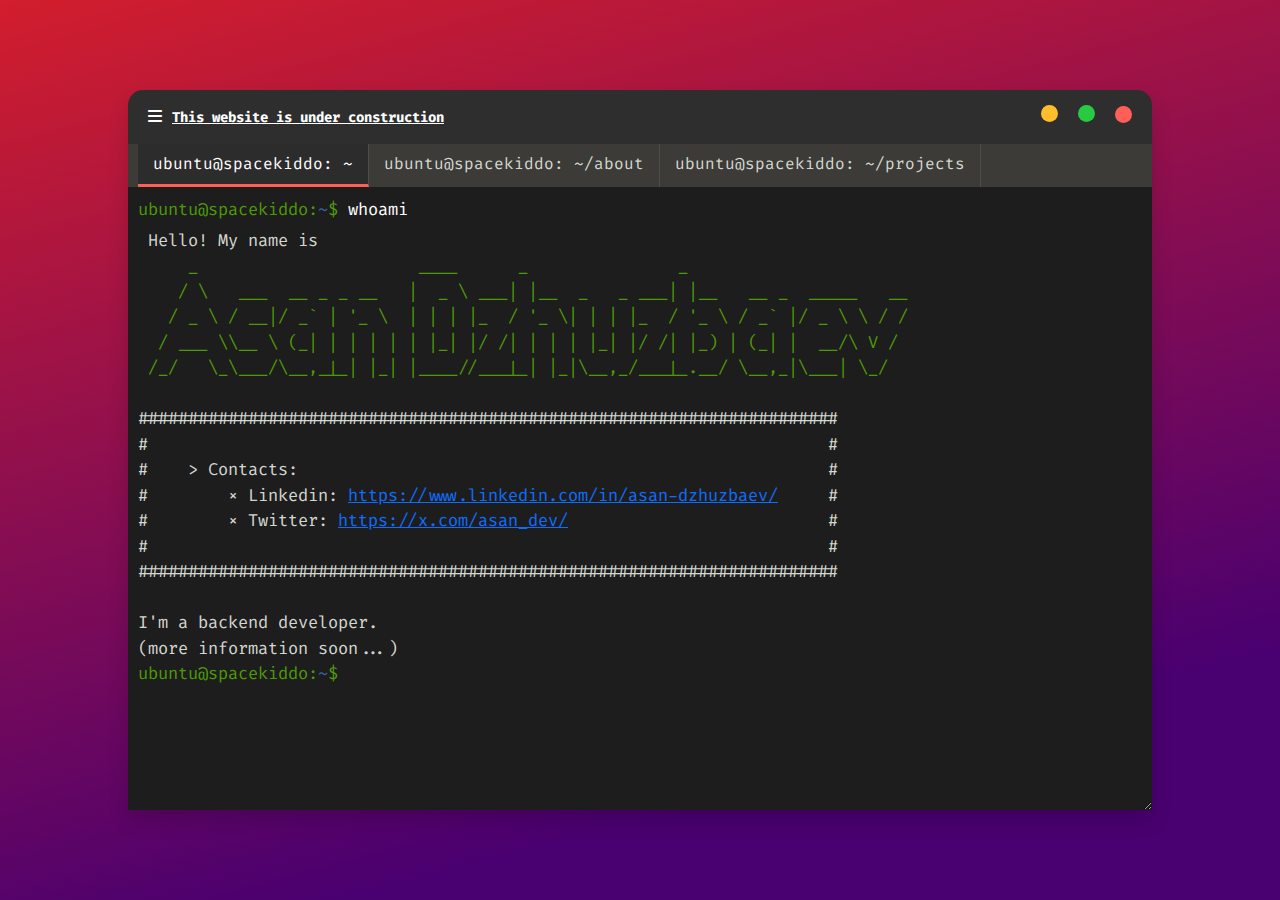
<file: index.html>
<!DOCTYPE html>
<html lang="en">

<head>
    <meta charset="UTF-8">
    <meta name="viewport" content="width=device-width, initial-scale=1.0">
    <title>Asan Dzhuzbaev</title>
    <link href="https://cdn.jsdelivr.net/npm/bootstrap@5.3.0-alpha1/dist/css/bootstrap.min.css" rel="stylesheet">
    <link href="https://cdnjs.cloudflare.com/ajax/libs/font-awesome/6.4.0/css/all.min.css" rel="stylesheet">
    <link rel="stylesheet" href="custom.css" type="text/css">
</head>
<body class="d-flex align-items-center justify-content-center">
    <div class="ubuntu-terminal">
        <div class="window-header">
            <div class="d-flex align-items-center">
                <div class="hamburger-menu">
                    <i class="fas fa-bars"></i>
                </div>
                <div class="window-title">
                    <!-- ubuntu@spacekiddo: ~ -->
                     <span class="underline">
                        This website is under construction
                     </span>
                </div>
            </div>
            <div class="window-buttons">
                <button class="window-button minimize"></button>
                <button class="window-button maximize"></button>
                <a href="https://www.youtube.com/watch?v=dQw4w9WgXcQ" target="_blank"><button class="window-button close"></button></a>
            </div>
        </div>
        <div class="tab-bar">
            <div class="tab active" data-tab="home">ubuntu@spacekiddo: ~</div>
            <div class="tab" data-tab="about">ubuntu@spacekiddo: ~/about</div>
            <div class="tab" data-tab="projects">ubuntu@spacekiddo: ~/projects</div>
        </div>
        <div class="terminal-content">
          <div id="terminal-content"></div>
        </div>
        <div class="resize-handle"></div>
    </div>
    <div class="slider"></div>
    <script src="https://cdn.jsdelivr.net/npm/bootstrap@5.3.0-alpha1/dist/js/bootstrap.bundle.min.js"></script>
    <script src="custom.js"></script>
</body>

</html>
</file>
<file: custom.css>
@import url('https://fonts.googleapis.com/css2?family=Fira+Code:wght@300..700&display=swap');


body,
html {
    height: 100%;
    margin: 0;
    padding: 0;
    background: rgb(210,30,45);
    background: linear-gradient(165deg, rgba(210,30,45,1) 0%, rgba(73,0,112,1) 80%);
}

.ubuntu-terminal {
    width: 80%;
    max-width: 1300px;
    height: 80vh;
    margin: auto;
    border-radius: 15px 15px 0 0;
    box-shadow: 0 10px 20px rgba(0, 0, 0, 0.15);
    display: flex;
    flex-direction: column;
    overflow: hidden;
    font-family: "Fira Code", monospace;

    resize: both;
    overflow: auto;
}

.resize-handle {
    position: absolute;
    bottom: 0;
    right: 0;
    width: 10px;
    height: 10px;
    cursor: se-resize;
}

.window-header {
    background-color: #2e2e2e;
    color: white;
    padding: 15px 20px;
    display: flex;
    justify-content: space-between;
    align-items: center;
}

.window-header:hover {
    cursor: grab;
}

.window-title {
    font-size: 14px;
    font-weight: bold;
    display: flex;
    align-items: center;
}

.window-buttons {
    display: flex;
    gap: 20px;
}

.window-button {
    width: 17px;
    height: 17px;
    border-radius: 50%;
    border: none;
}

.close {
    background-color: #ff5f57;
}

.minimize {
    background-color: #ffbd2e;
}

.maximize {
    background-color: #28ca41;
}

.tab-bar {
    background-color: #3c3b37;
    display: flex;
    padding: 0 10px;
}

.tab {
    color: #d3d7cf;
    padding: 8px 15px;
    cursor: pointer;
    border-right: 1px solid #4e4e4e;
}

.tab.active {
    background-color: #2c2c2c;
    color: white;
    border-bottom: 3px solid #ff5f57;
}

.terminal-content {
    flex-grow: 1;
    background-color: #1d1d1d;
    color: #ffffff;
    overflow-y: auto;
    padding: 10px;
    font-size: 17px;
    line-height: 1.5;
}

.command-line {
    margin-bottom: 5px;
}

.prompt {
    color: #4e9a06;
}

.command {
    color: #ffffff;
}

.output {
    color: #d3d7cf;
}

.blue {
    color: #3465a4;
}

.red {
    color: #a43434;
}

.green {
    color: #4e9a06;
}

.hamburger-menu {
    cursor: pointer;
    margin-right: 10px;
}

/* width */
::-webkit-scrollbar {
    width: 7px;
    height: 5px;
}

/* Handle */
::-webkit-scrollbar-thumb {
    background: #888;
    border-radius: 10px;
}

/* Handle on hover */
::-webkit-scrollbar-thumb:hover {
    background: #555;
}

.underline {
    text-decoration: underline;
}
</file>
